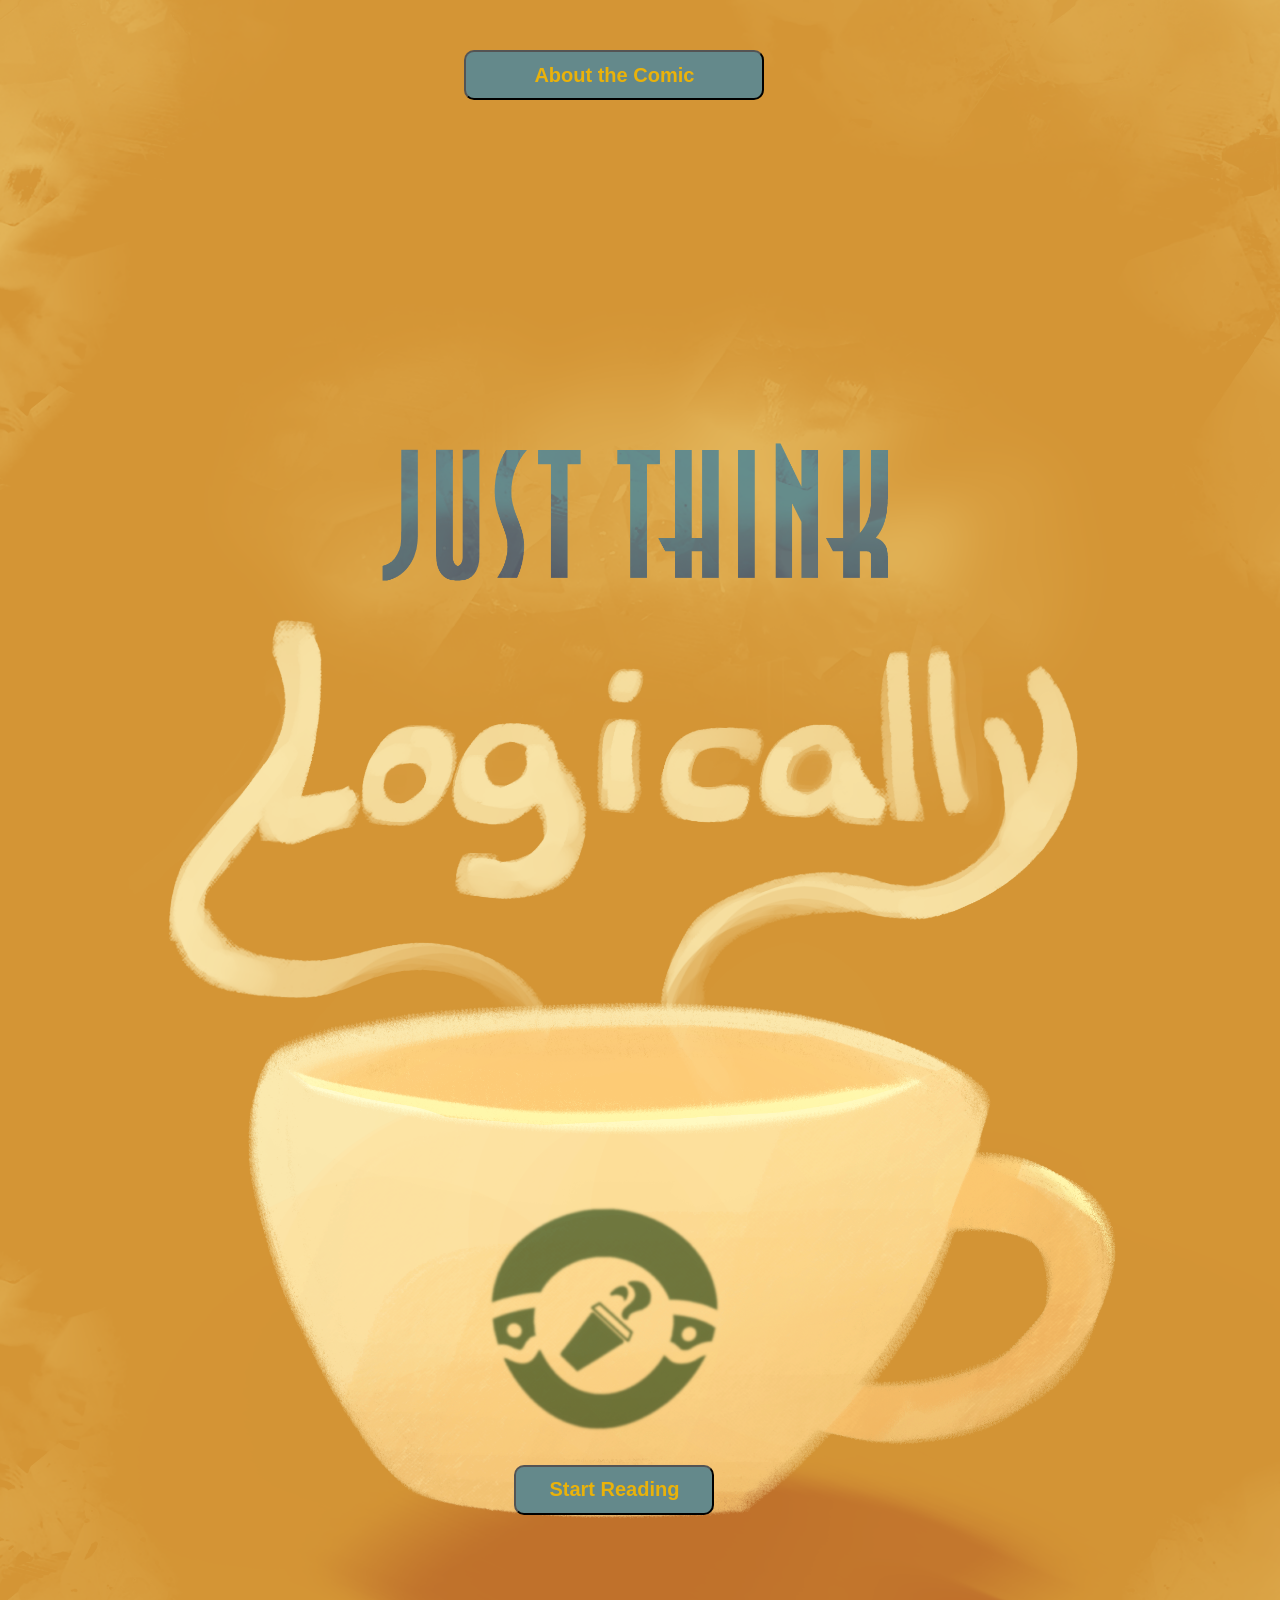
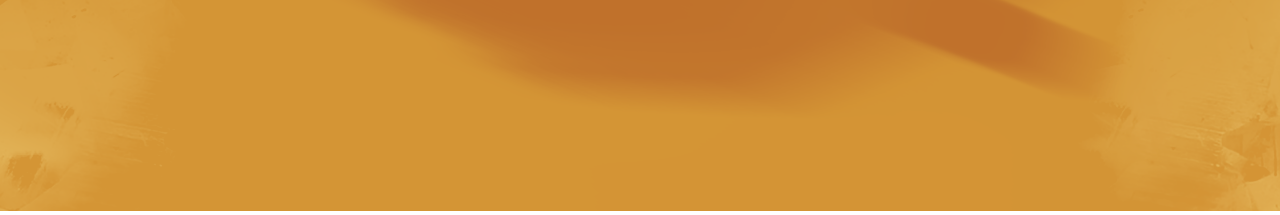
<file: index.html>
<!DOCTYPE html>
<html>
  <head>
    <title>Just Think Logically</title>
    <link rel="stylesheet" href="justthinklogically.css">
  </head>
  <body>
    <div class="start-page">
      <img src="panel-imgs/Cover.png">
      <button id="start-button">
        Start Reading</button>
      <button id="about-button">
        About the Comic</button>

      <div id="about-dropdown">
        <img src="panel-imgs/Bio_Synopsis.png">
      </div>
    </div>
    <div class="website-wrapper">
      <button id="home-button">Home</button>
      <div class="comic-wrapper">
        <div class="panel panel-1">
          <img src="panel-imgs/panel-1.png">

          <img class="speech-bubble bubble-1" src="speech-bubbles/spech-bubble-no1.png">
          <img class="speech-bubble bubble-2" src="speech-bubbles/speech-bubble-no2.png">
        </div>
        <div class="panel panel-2">
          <img src="panel-imgs/panel-2.png">

          <img class="speech-bubble bubble-3" src="speech-bubbles/speech-bubble-no3.png">
        </div>
        <div class="panel panel-3">
          <img src="panel-imgs/panel-3.png">

          <img class="speech-bubble bubble-4" src="speech-bubbles/speech-bubble-no4.png">
          <img class="speech-bubble bubble-5" src="speech-bubbles/speech-bubble-no5.png">
        </div>
        <div class="panel panel-4">
          <img src="panel-imgs/panel-4.png">

          <img class="speech-bubble slurp" src="speech-bubbles/onomatopoeia-sluuurp.png">
          <img class="speech-bubble sip" src="speech-bubbles/onomatopoeia-sipsip.png">
          <img class="speech-bubble gulp" src="speech-bubbles/onomatopoeia-gulpgulp.png">
        </div>
        <div class="panel panel-5">
          <img src="panel-imgs/panel-5.png">
        </div>
        <div class="panel panel-6">
          <img src="panel-imgs/panel-5b.png">

          <img class="speech-bubble bubble-9" src="speech-bubbles/speech-bubble-no9.png">
        </div>
        <div class="panel panel-7">
          <img src="panel-imgs/panel-6.png">

          <img class="speech-bubble bubble-10" src="speech-bubbles/speech-bubble-no10.png">
        </div>
        <div class="panel panel-8">
          <img src="panel-imgs/panel-7.png">

          <img class="speech-bubble bubble-11" src="speech-bubbles/speech-bubble-no11.png">

        </div>
        <div class="panel panel-9">
          <img src="panel-imgs/panel-7b.png">

          <img class="speech-bubble bubble-12" src="speech-bubbles/speech-bubble-no12.png">
        </div>
        <div class="panel panel-10">
          <img src="panel-imgs/panel-8.png">

          <img class="speech-bubble bubble-13" src="speech-bubbles/speech-bubble-no13.png">
          <img class="speech-bubble bubble-17" src="speech-bubbles/speech-bubble-no17.png">
        </div>
        <div class="panel panel-11">
          <img src="panel-imgs/panel-8b.png">

          <img class="speech-bubble bubble-18" src="speech-bubbles/speech-bubble-no18.png">
        </div>
        <div class="panel panel-12">
          <img src="panel-imgs/panel-7.png">

          <img class="speech-bubble bubble-19" src="speech-bubbles/speech-bubble-no19.png">
        </div>
        <div class="panel panel-13">
          <img src="panel-imgs/panel-9.png">

          <img class="speech-bubble bubble-20" src="speech-bubbles/speech-bubble-no20.png">
        </div>
        <div class="panel panel-14">
          <img src="panel-imgs/stair-full.png">
        </div>
        <div class="panel panel-15">
          <img src="panel-imgs/panel-11.png">

          <img class="speech-bubble bubble-21" src="speech-bubbles/speech-bubble-no21.png">

        </div>
        <div class="panel panel-16">
          <img src="panel-imgs/panel-12.png">

          <img class="speech-bubble bubble-22" src="speech-bubbles/speech-bubble-no22.png">
          
        </div>
        <div class="panel panel-17">
          <img src="panel-imgs/panel-13.png">

          <img class="speech-bubble bubble-23" src="speech-bubbles/speech-bubble-no23.png">
        </div>
        <div class="panel panel-17b">
          <img src="panel-imgs/panel-13b.png">

             <img class="speech-bubble bubble-24" src="speech-bubbles/message-no1.png">
             <img class="speech-bubble bubble-25" src="speech-bubbles/message-no2.png">
        </div>
        <div class="panel panel-18">
          <img src="panel-imgs/panel-14.png">

          <img class="speech-bubble bubble-26" src="speech-bubbles/speech-bubble-no25.png">
        </div>
        <div class="panel panel-19">
          <img src="panel-imgs/panel-15.png">
          <img class="speech-bubble bubble-27" src="speech-bubbles/speech-bubble-no26.png">
        </div>
        <div class="panel panel-20">
          <img src="panel-imgs/panel-16b.png">

          <img class="speech-bubble bubble-28" src="speech-bubbles/speech-bubble-no28.png">
          <img class="speech-bubble bubble-29" src="speech-bubbles/speech-bubble-no29.png">
        </div>
        <div class="panel panel-21">
          <img src="panel-imgs/panel-17.png">

          <img class="speech-bubble bubble-31" src="speech-bubbles/speech-bubble-no31.png">
          
        </div>
        <div class="panel panel-22">
          <img src="panel-imgs/panel-18.png">
        </div>
        <div class="panel panel-23">
          <img src="panel-imgs/panel-19.png">

          <img class="speech-bubble bubble-32" src="speech-bubbles/speech-bubble-no32.png">
        </div>
        <div class="panel panel-24">
          <img src="panel-imgs/panel-20.png">

          <img class="speech-bubble bubble-33" src="speech-bubbles/speech-bubble-no33.png">
        </div>
        <div class="panel panel-25">
          <img src="panel-imgs/panel-21.png">

          <img class="speech-bubble bubble-34" src="speech-bubbles/speech-bubble-no34.png">
        </div>
        <div class="panel panel-26">
          <img src="panel-imgs/panel-22.png">

          <img class="speech-bubble bubble-35" src="speech-bubbles/speech-bubble-no35.png">
          <img class="speech-bubble bubble-36" src="speech-bubbles/speech-bubble-no36.png">
        </div>
        <div class="panel panel-27">
          <img src="panel-imgs/panel-23.png">

          <img class="speech-bubble bubble-37" src="speech-bubbles/speech-bubble-no37.png">
          <img class="speech-bubble bubble-38" src="speech-bubbles/speech-bubble-no38.png">
          <img class="speech-bubble bubble-39" src="speech-bubbles/speech-bubble-no39.png">
          <img class="speech-bubble bubble-41" src="speech-bubbles/speech-bubble-no41.png">
        </div>
        <div class="panel panel-28">
          <img src="panel-imgs/panel-24.png">
          
          <img class="speech-bubble bubble-42" src="speech-bubbles/speech-bubble-no42.png">

        </div>
        <div class="panel panel-29">
          <img src="panel-imgs/panel-25.png">

          <img class="speech-bubble bubble-43" src="speech-bubbles/speech-bubble-no43.png">
        </div>
        <div class="panel panel-30">
          <img src="panel-imgs/panel-26.png">

          <img class="speech-bubble bubble-44" src="speech-bubbles/onomatopoeia-spitting.png">
        </div>
        <div class="panel panel-31">
          <img src="panel-imgs/panel-final.png">

          <img class="speech-bubble bubble-44" src="speech-bubbles/onomatopoeia-laughter.png">
          <img class="speech-bubble bubble-45" src="speech-bubbles/speech-bubble-no45.png">
          <img class="speech-bubble bubble-46" src="speech-bubbles/speech-bubble-no44.png">

        </div>
        <div class="panel panel-32">
          <img src="panel-imgs/Bio_Synopsis.png">
        </div>
      </div>
    </div>

    <script src="scripts/just-think-logically.js"></script>
    
  </body>
</html>
</file>
<file: justthinklogically.css>
body{
  margin: 0;
  padding: 0;
  width: 100%;
  height: 100%;
}

button{
  background-color:rgb(100, 137, 139);
  font-family: Verdana, Geneva, Tahoma, sans-serif;
  color: rgb(234, 178, 10);
  font-weight: bold;
    
}

.website-wrapper{
  overflow: auto;
  width: 100vw;
  height: 100vh;
   display: none;
  /*to hidee scrollbars*/
  overflow: hidden;
}
.start-page {
  position: relative;
  
}

.start-page img{
  width: 100%;
}

.start-page button {
    position: absolute;
    z-index: 10;
    width: 200px;
    height: 50px;
   
    font-size: 20px;
   
    bottom: 300px;
    border-radius: 10px;
    left: 48%;
    transform: translateX(-50%);
}

.start-page button:hover{
  width: 220px;
  height: 60px;
  font-size: 22px;
  cursor: pointer;
}
.comic-wrapper{
  background-color: rgba(143, 209, 231, 0.708);
  position: relative;
  width: 90000px;
  height: 20000px;
}

#about-dropdown {
  display: none;
  position: absolute;
  z-index: 1000;
  top: 120px;
  left: 50%;
  transform: translateX(-50%);
}

#about-dropdown img {
  max-width: 80vw;
  max-height: 80vh;
}

#about-button{
  position: absolute;
    z-index: 10;
    width: 300px;
    height: 50px;
   
    font-size: 20px;
   
    top: 50px;
    border-radius: 10px;
    left: 48%;
    transform: translateX(-50%);
}

#about-button:hover{
  width: 320px;
  height: 60px;
  font-size: 22px;
  cursor: pointer;
}

#about-dropdown.visible {
  display: block;
}

#home-button {
  position: fixed;
  top: 20px;
  left: 20px;
  font-size: 13px;;
  width: 90px;
  border-radius: 12px;
  border: 1px;

  z-index: 1000;

  padding: 10px 20px;
  cursor: pointer;
}

#home-button:hover{
  width: 100px;
  font-size: 16px;;
  cursor: pointer;
}


.panel{
  position: absolute;
  top: 10%;
  left: 50%;
  transform: translate(50%, 10%);
}


.speech-bubble {
  position: absolute;
  z-index: 5;
  width: 300px;
  transition: transform 0.2s;
}

.speech-bubble:hover {
  transform: scale(1.5);
  z-index: 50;
}

.panel-1{
  top: 0;
  left: -1400px;
}

.bubble-1{
  top: 50px;
  left: 550px
}
.bubble-2{
  top: 150px;
  left: 450px;
  width: 240px;
}

.panel-2{
  top: 900px;
  left: -1400px;
}

.bubble-3{
  top: 0px;
  left: 480px;
  width: 350px;
}

.panel-3{
  top: 1800px;
  left: -1400px;
}

.bubble-4{
  top: 90px;
  left: 300px;
  width: 320px;
  
}

.bubble-5{
  top: 150px;
  left: 140px;
  width: 350px;
}

.sip{
  top: 30px;
  left: 120px;
  width: 150px;
  
}

.slurp{
  top: 60px;
  left: 380px;
  width: 200px;
 
}

.gulp{
  top: 80px;
  left: 900px;
  width: 150px;
}




.panel-4{
  top: 2700px;
  left: -1400px;
}

.panel-5{
  top: 3600px;
  left: -500px;
}



.panel-6{
  top: 4400px;
  left: -500px;
}

.bubble-9{
  top: 30px;
  left: 400px;
  width: 500px;
  
}

.panel-7{
  top: 4350px;
  left: 200px;

}

.bubble-10{
  top:100px;
  left: 200px;
  width: 500px;
  
}

.panel-8{
  top: 5200px;
  left: 370px;
}

.bubble-11{
  top: -60px;
  left: 100px;
  width: 500px;
}




.panel-9{
  top: 6000px;
  left: 370px;
}

.bubble-12{
  top: 30px;
  left: -100px;
  width: 600px;
}

.panel-10{
  top: 6000px;
  left: -800px;
}

.bubble-13{
  top: 130px;
  left: 340px;
  width: 500px;
}

.bubble-17{
  top: 570px;
  left: -130px;
  width: 500px;
}
.panel-11{
  top: 6800px;
  left: 510px;
}

.bubble-18{
  top: 540px;
  left: 80px;
  width: 500px;
}

.panel-12{
  top: 6810px;
  left: 300px;
}

.bubble-19{
  top: 500px;
  left: 80px;
  width: 500px;
}

.panel-13{
  top: 6745px;
  left: 600px;
}

.bubble-20{
  top: -70px;
  left: 50px;
  width: 500px;
}

.panel-14{
  top: 6600px;
  left: 2500px;
}


.panel-15{
  top: 7940px;
  left: 700px;
}

.bubble-21{
  top: -60px;
  left: 600px;
  width: 500px;
}

.panel-16{
  top: 7940px;
  left: 100px;
}

.bubble-22{
  top: -70px;
  left: -70px;
  width: 500px;
}

.panel-17{
  top: 8800px;
  left: -450px;
}

.bubble-23{
  top: -60px;
  left: 650px;
  width: 500px;
}
.panel-17b{
  top: 9200px;
  left: 100px;
  /*opacity: 0;
  transform: translateY(80px);
  transition: opacity 1s, transform 1s;*/
}

.bubble-24{
  top: 20px;
  left: 120px;
  width: 300px;
}

.bubble-25{
  top: 80px;
  left: 105px;
  width: 300px;
}
.panel-17b.effect-visible {
  opacity: 1;
  /*transform: translateY(0);*/
}



.bubble-26{
  top: 50px;
  left: 480px;
  width: 500px;
}

.panel-18{
  top: 9000px;
  left: -800px;
}

.bubble-27{
  top: -50px;
  left: 100px;
  width: 500px;
}

.bubble-28{
  top: -50px;
  left: 170px;
  width: 600px;
}

.bubble-29{
  top: 350px;
  left: 0px;
  width: 600px;
}

.panel-19{
  top: 9100px;
  left: -600px;
}

.bubble-31{
  top: -100px;
  left: 90px;
  width: 500px;
}

.panel-20{
  top: 9450px;
  left: -445px;

}

.bubble-32{
  top: -80px;
  left: 90px;
  width: 500px;
}

.panel-21{
  top: 9900px;
  left: -590px;
}

.bubble-33{
  top: -80px;
  left: 90px;
  width: 500px;
}

.panel-22{
  top: 10700px;
  left: -1450px;
}

.bubble-34{
  top: -80px;
  left: 130px;
  width: 500px;
}

.panel-23{
  top: 11600px;
  left: -550px;
}

.bubble-35{
  top: -50px;
  left: 30px;
  width: 500px;
}

.bubble-36{
  top: -80px;
  left: 325px;
  width: 500px;
}

.panel-24{
  top: 11600px;
  left: 300px;
}

.bubble-37{
   top: 10px;
  left: 195px;
  width: 500px;
}
.bubble-38{
   top: -80px;
  left: 325px;
  width: 500px;
}
.bubble-39{
   top: -50px;
  left: 625px;
  width: 500px;
}

.panel-25{
  top: 11600px;
  left: 1200px;
}

.bubble-40{
   top: -10px;
  left: 435px;
  width: 400px;
}
.bubble-41{
  top: 80px;
  left: 595px;
  width: 400px;
}

.panel-26{
  top: 12300px;
  left: 300px;
}

.bubble-40{
  top: 100px;
  left: 535px;
  width: 400px;
}

.bubble-42{
  top: 80px;
  left: 535px;
  width: 400px;
}


.panel-27{
  top: 13200px;
  left: 300px;
}

.bubble-43{
  top: -90px;
  left: 495px;
  width: 500px;
}



.panel-28{
  top: 14100px;
  left: 300px;
}

.bubble-44{
  top: -90px;
  left: 5px;
  width: 400px;
}

.bubble-45{
  top: -90px;
  left: 350px;
  width: 500px;
}

.bubble-46{
  top: 180px;
  left: 710px;
  width: 500px;
}

.panel-29{
  top: 15000px;
  left: 300px;
}

.panel-30{
  top: 15900px;
  left: 300px;
}

.panel-31{
  top: 16800px;
  left: 300px;
}


.panel img {
  display: block;
  max-width: 30%;
}

.panel-11 img {
  max-width: 100%;
}
</file>
